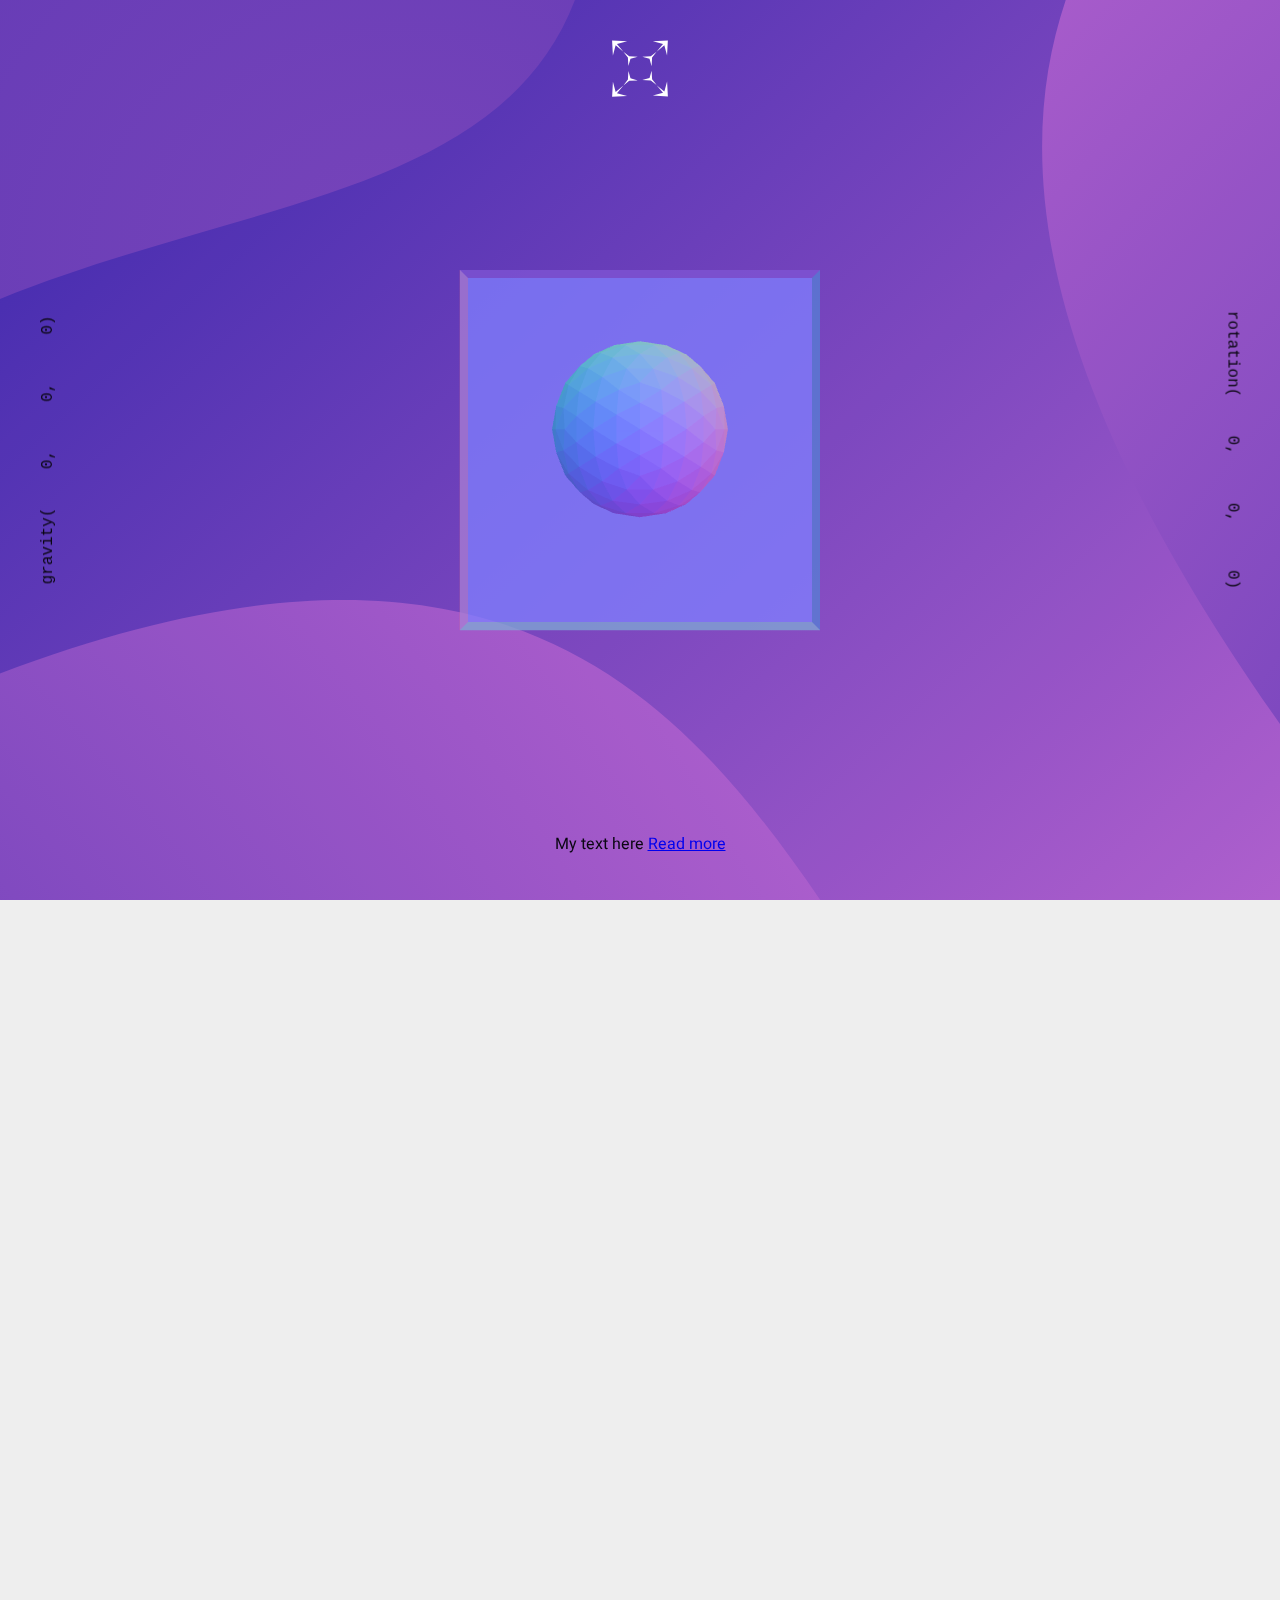
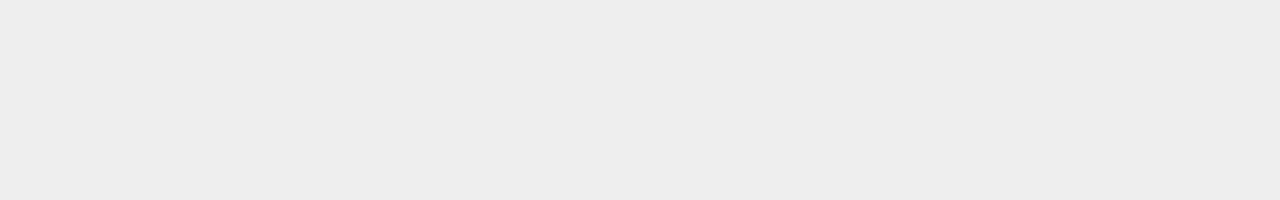
<file: index.html>
<!doctype html><html lang="en"><head><title data-react-helmet="true">Project Spatial</title><meta charset="utf-8"/><meta http-equiv="X-UA-Compatible" content="IE=edge"/><meta name="viewport" content="width=device-width, initial-scale=1"/><meta data-react-helmet="true" name="generator" content="Phenomic 0.20.3"/><meta data-react-helmet="true" property="og:site_name" content="spatial-project-website"/><meta data-react-helmet="true" name="twitter:site" content="@"/><meta data-react-helmet="true" name="viewport" content="width=device-width, initial-scale=1"/><meta data-react-helmet="true" property="og:type" content="article"/><meta data-react-helmet="true" property="og:title" content="Project Spatial"/><meta data-react-helmet="true" property="og:url" content="https://spatial.100shapes.com/"/><meta data-react-helmet="true" property="og:image" content="https://spatial.100shapes.com/"/><meta data-react-helmet="true" property="og:description" content="Brand awareness ROI SEO social buttons leading the pack curated hashtag."/><meta data-react-helmet="true" name="twitter:card" content="summary"/><meta data-react-helmet="true" name="twitter:title" content="Project Spatial"/><meta data-react-helmet="true" name="twitter:creator" content="@"/><meta data-react-helmet="true" name="twitter:description" content="Brand awareness ROI SEO social buttons leading the pack curated hashtag."/><meta data-react-helmet="true" name="twitter:image" content="https://spatial.100shapes.com/"/><meta data-react-helmet="true" name="description" content="Brand awareness ROI SEO social buttons leading the pack curated hashtag."/><link rel="stylesheet" href="/phenomic.browser.2be93374c9181ceb99b9.css"/><script data-react-helmet="true" src="https://cdn.polyfill.io/v2/polyfill.min.js"></script></head><body><div id="phenomic"><div class="_2Mf6m" data-reactroot="" data-reactid="1" data-react-checksum="-2015889022"><div hidden="" data-reactid="2"><!-- react-empty: 3 --><!-- react-empty: 4 --><style data-reactid="5">@-ms-viewport { width: device-width; }</style></div><div class="_116Tm" data-reactid="6"><div class="_1o90m" data-reactid="7"><!-- react-empty: 8 --><div class="_3GOc6" data-reactid="9"><div class="_22RzJ" data-reactid="10"><div id="poster" name="poster" class="_3sTuu _31fH9" data-reactid="11"><div class="HuYOI" style="background-image:url(/_/src/components/PosterFeature/noise.f56ba8f9939677a8c0b1d7818985765e.png);" data-reactid="12"></div><div class="_2l_aW _2e-_7" data-reactid="13"><div class="_3v8uy _2qUg3 _3_SAb" data-reactid="14"><a href="#details" data-reactid="15"><span title="Project Spatial" class="SVGInline SVGInline--cleaned _2owwN _1OPfa" data-reactid="16"><?xml version="1.0" encoding="UTF-8"?>
<svg class="SVGInline-svg SVGInline--cleaned-svg _2owwN-svg _1OPfa-svg" viewBox="0 0 65 66" version="1.1" xmlns="http://www.w3.org/2000/svg" xmlns:xlink="http://www.w3.org/1999/xlink">
    
    
    
    
    <g id="final" stroke="none" stroke-width="1" fill-rule="evenodd">
        <g id="spatial-icon-empty">
            <g id="box">
                <polygon id="Fill-3-Copy-2" transform="translate(8.827045, 9.212933) rotate(-810.000000) translate(-8.827045, -9.212933) " points="0.145838834 1.42263967 11.9074728 4.61448481 4.4397687 13.6267534 13.4010136 6.11652958 16.5778228 17.9420037 17.5082509 0.483861693"></polygon>
                <polygon id="Fill-6-Copy-2" transform="translate(21.545141, 21.980597) rotate(-810.000000) translate(-21.545141, -21.980597) " points="24.0657727 30.3360037 24.6258505 20.3849572 29.8526809 13.62519 23.1323097 18.8829124 13.2376018 19.4461792 21.6382064 21.8864363"></polygon>
                <polygon id="Fill-3-Copy-2" transform="translate(56.172955, 56.787067) rotate(-990.000000) translate(-56.172955, -56.787067) " points="47.4917491 48.9967743 59.2533831 52.1886195 51.785679 61.2008881 60.7469239 53.6906642 63.9237331 65.5161383 64.8541612 48.0579963"></polygon>
                <polygon id="Fill-6-Copy-2" transform="translate(43.454859, 44.019403) rotate(-990.000000) translate(-43.454859, -44.019403) " points="45.97549 52.37481 46.5355678 42.4237634 51.7623982 35.6639963 45.042027 40.9217186 35.1473191 41.4849854 43.5479237 43.9252425"></polygon>
                <polygon id="Fill-3-Copy-2" transform="translate(8.837263, 57.134501) rotate(-1260.000000) translate(-8.837263, -57.134501) " points="0.134388586 49.3285394 11.9253799 52.5268042 4.43903622 61.5571989 13.4226487 54.03187 16.6073873 65.8811282 17.5401377 48.3878733"></polygon>
                <polygon id="Fill-6-Copy-2" transform="translate(21.564329, 44.340158) rotate(-1260.000000) translate(-21.564329, -44.340158) " points="24.0912523 52.7123695 24.6527281 42.7413087 29.8926049 35.9679459 23.1554594 41.2362429 13.2360539 41.8006426 21.6576268 44.2458077"></polygon>
                <polygon id="Fill-3-Copy-2" transform="translate(56.171400, 9.211371) rotate(-1080.000000) translate(-56.171400, -9.211371) " points="47.4901937 1.42107811 59.2518277 4.61292325 51.7841236 13.6251919 60.7453685 6.11496801 63.9221777 17.9404421 64.8526058 0.482300131"></polygon>
                <polygon id="Fill-6-Copy-2" transform="translate(43.454296, 21.980032) rotate(-1080.000000) translate(-43.454296, -21.980032) " points="45.9749276 30.3354391 46.5350054 20.3843925 51.7618358 13.6246253 45.0414645 18.8823477 35.1467566 19.4456145 43.5473613 21.8858716"></polygon>
            </g>
        </g>
    </g>
</svg></span></a></div><div class="_1xoki _2qUg3 _3xlEV" data-reactid="17"><span class="_1W539" data-reactid="18"><!-- react-text: 19 -->gravity(<!-- /react-text --><!-- react-text: 20 -->    0,     0,     0<!-- /react-text --><!-- react-text: 21 -->)<!-- /react-text --></span></div><div class="_26CMe _2qUg3 _3xlEV" data-reactid="22"><span class="_1W539" data-reactid="23"><!-- react-text: 24 -->rotation(<!-- /react-text --><!-- react-text: 25 -->    0,     0,     0<!-- /react-text --><!-- react-text: 26 -->)<!-- /react-text --></span></div></div><span class="SVGInline SVGInline--cleaned _3txr1" data-reactid="27"><?xml version="1.0" encoding="UTF-8"?>
<svg class="SVGInline-svg SVGInline--cleaned-svg _3txr1-svg" width="1300px" height="1300px" viewBox="0 0 1300 1300" version="1.1" xmlns="http://www.w3.org/2000/svg" xmlns:xlink="http://www.w3.org/1999/xlink" preserveAspectRatio="xMidYMid slice">
    
    
    
    <defs>
        <linearGradient x1="0%" y1="0%" x2="101.999998%" y2="100.999999%" id="linearGradient-1">
            <stop stop-color="#3023AE" offset="0%"></stop>
            <stop stop-color="#C96DD8" offset="100%"></stop>
        </linearGradient>
        <radialGradient cx="86.3182368%" cy="69.6900647%" fx="86.3182368%" fy="69.6900647%" r="175.667922%" id="radialGradient-2">
            <stop stop-color="#7A46BF" offset="0%"></stop>
            <stop stop-color="#3023AE" offset="100%"></stop>
        </radialGradient>
        <radialGradient cx="0%" cy="0%" fx="0%" fy="0%" r="143.544416%" id="radialGradient-3">
            <stop stop-color="#0093D2" offset="0%"></stop>
            <stop stop-color="#5E39BA" offset="35.7940051%"></stop>
            <stop stop-color="#C96DD8" offset="100%"></stop>
        </radialGradient>
    </defs>
    <g id="Page-1" stroke="none" stroke-width="1" fill-rule="evenodd">
        <g id="Artboard-Copy-8">
            <rect id="Rectangle-10-Copy" fill="url(#linearGradient-1)" x="0" y="0" width="1452" height="1310"></rect>
            <path d="M-325.973373,751.183529 C-49.2507378,327.945397 546.70836,511.711755 601.224482,124.152429 C655.740605,-263.406897 195.8278,-410.113774 -246,-410.113774 C-687.8278,-410.113774 -846,-591.530188 -846,-149.702388 C-846,292.125412 -602.696008,1174.42166 -325.973373,751.183529 Z" id="Oval-2" fill="url(#radialGradient-2)"></path>
            <path d="M-174.526477,2362.70923 C102.196158,1939.4711 567.545114,2908.27352 622.061237,2520.7142 C676.577359,2133.15487 1382.30007,1807.50686 419.017458,1096.68413 C-544.265151,385.861397 -922.834116,508.165355 -922.834116,949.993155 C-922.834116,1391.82095 -451.249112,2785.94736 -174.526477,2362.70923 Z" id="Oval-2-Copy" fill="url(#radialGradient-3)" transform="translate(-0.253019, 1602.675378) rotate(-65.000000) translate(0.253019, -1602.675378) "></path>
            <path d="M1736.41119,1409.772 C2013.13383,986.533871 2478.48278,1955.3363 2532.99891,1567.77697 C2587.51503,1180.21765 3293.23774,854.569631 2329.95513,143.746901 C1366.67252,-567.07583 988.103552,-444.771873 988.103552,-2.94407271 C988.103552,438.883727 1459.68856,1833.01014 1736.41119,1409.772 Z" id="Oval-2-Copy-2" fill="url(#radialGradient-3)" transform="translate(1910.684649, 649.738151) rotate(-164.000000) translate(-1910.684649, -649.738151) "></path>
            <rect id="Rectangle-12" fill-opacity="0.0243432971" x="0" y="0" width="2000" height="1300"></rect>
        </g>
    </g>
</svg></span><div class="_1Fn0g _2qUg3 _3_SAb" data-reactid="28"><span data-reactid="29">My text here</span><!-- react-text: 30 --> <!-- /react-text --><a href="#details" data-reactid="31">Read more</a></div></div><div id="details" name="details" data-reactid="32"><main id="main" class="_1N9Ll _3GecY" data-reactid="33"><div class="_2uSJZ" data-reactid="34"><div class="_22opX" data-reactid="35"><header class="Xe8ix" data-reactid="36"><a href="#poster" data-reactid="37"><span title="Project Spatial" class="SVGInline SVGInline--cleaned _3fl7j _1OPfa" data-reactid="38"><?xml version="1.0" encoding="UTF-8"?>
<svg class="SVGInline-svg SVGInline--cleaned-svg _3fl7j-svg _1OPfa-svg" viewBox="0 0 65 66" version="1.1" xmlns="http://www.w3.org/2000/svg" xmlns:xlink="http://www.w3.org/1999/xlink">
    
    
    
    
    <g id="final" stroke="none" stroke-width="1" fill-rule="evenodd">
        <g id="spatial-icon-ball">
            <g id="box">
                <polygon id="Fill-3-Copy-2" transform="translate(8.827045, 9.212933) rotate(-810.000000) translate(-8.827045, -9.212933) " points="0.145838834 1.42263967 11.9074728 4.61448481 4.4397687 13.6267534 13.4010136 6.11652958 16.5778228 17.9420037 17.5082509 0.483861693"></polygon>
                <polygon id="Fill-6-Copy-2" transform="translate(21.545141, 21.980597) rotate(-810.000000) translate(-21.545141, -21.980597) " points="24.0657727 30.3360037 24.6258505 20.3849572 29.8526809 13.62519 23.1323097 18.8829124 13.2376018 19.4461792 21.6382064 21.8864363"></polygon>
                <polygon id="Fill-3-Copy-2" transform="translate(56.172955, 56.787067) rotate(-990.000000) translate(-56.172955, -56.787067) " points="47.4917491 48.9967743 59.2533831 52.1886195 51.785679 61.2008881 60.7469239 53.6906642 63.9237331 65.5161383 64.8541612 48.0579963"></polygon>
                <polygon id="Fill-6-Copy-2" transform="translate(43.454859, 44.019403) rotate(-990.000000) translate(-43.454859, -44.019403) " points="45.97549 52.37481 46.5355678 42.4237634 51.7623982 35.6639963 45.042027 40.9217186 35.1473191 41.4849854 43.5479237 43.9252425"></polygon>
                <polygon id="Fill-3-Copy-2" transform="translate(8.837263, 57.134501) rotate(-1260.000000) translate(-8.837263, -57.134501) " points="0.134388586 49.3285394 11.9253799 52.5268042 4.43903622 61.5571989 13.4226487 54.03187 16.6073873 65.8811282 17.5401377 48.3878733"></polygon>
                <polygon id="Fill-6-Copy-2" transform="translate(21.564329, 44.340158) rotate(-1260.000000) translate(-21.564329, -44.340158) " points="24.0912523 52.7123695 24.6527281 42.7413087 29.8926049 35.9679459 23.1554594 41.2362429 13.2360539 41.8006426 21.6576268 44.2458077"></polygon>
                <polygon id="Fill-3-Copy-2" transform="translate(55.681206, 8.729071) rotate(-1080.000000) translate(-55.681206, -8.729071) " points="47 0.93877798 58.761634 4.13062311 51.2939299 13.1428917 60.2551748 5.63266788 63.431984 17.458142 64.3624121 -4.4408921e-14"></polygon>
                <polygon id="Fill-6-Copy-2" transform="translate(43.454296, 21.980032) rotate(-1080.000000) translate(-43.454296, -21.980032) " points="45.9749276 30.3354391 46.5350054 20.3843925 51.7618358 13.6246253 45.0414645 18.8823477 35.1467566 19.4456145 43.5473613 21.8858716"></polygon>
            </g>
            <g id="ball" opacity="0.75" transform="translate(11.000000, 11.000000)">
                <polygon id="Polygon-4" points="21.5 0.123595506 34.2820666 4.30161699 42.1818182 15.2398192 42.1818182 28.7601808 34.2820666 39.698383 21.5 43.8764045 8.71793341 39.698383 0.818181818 28.7601808 0.818181818 15.2398192 8.71793341 4.30161699"></polygon>
            </g>
        </g>
    </g>
</svg></span></a></header><h1 data-reactid="39">Spatial interaction</h1><p data-reactid="40">Brand awareness ROI SEO social buttons leading the pack curated hashtag.</p><form class="_2qgEg" action="//100shapes.us4.list-manage.com/subscribe/post?u=1fed8ca99f8c2af5c40d35bac&amp;amp;id=ebe36b353b" method="post" novalidate="" target="_blank" rel="noopener" data-reactid="41"><label class="_3uei6 _2Wx07" for="newsletter-email-input" data-reactid="42">Email</label><input type="email" class="_18Mn4 _3CX4I" id="newsletter-email-input" name="EMAIL" placeholder="Your email" data-reactid="43"/><button class="_28BlT _1amTz" type="submit" data-reactid="44"><span class="_158hj _2Wx07" data-reactid="45">Join mailing list</span><span class="SVGInline SVGInline--cleaned _3wUJ6" data-reactid="46"><?xml version="1.0" encoding="UTF-8"?>
<svg class="SVGInline-svg SVGInline--cleaned-svg _3wUJ6-svg" viewBox="0 0 36 44" version="1.1" xmlns="http://www.w3.org/2000/svg" xmlns:xlink="http://www.w3.org/1999/xlink">
    
    
    
    
    <g id="final" stroke="none" stroke-width="1" fill-rule="evenodd">
        <g id="f4" transform="translate(-892.000000, -800.000000)">
            <g id="Group-4" transform="translate(491.000000, 787.000000)">
                <polygon id="arrow-icon" transform="translate(413.168057, 35.168057) rotate(-675.000000) translate(-413.168057, -35.168057) " points="396.830806 20.507424 418.965146 26.5141903 404.911597 43.4744718 421.775856 29.3409039 427.754326 51.5953858 429.505308 18.740728"></polygon>
            </g>
        </g>
    </g>
</svg></span></button></form></div><footer class="_1cMPN" data-reactid="47"><p data-reactid="48"><!-- react-text: 49 -->Incubated by <!-- /react-text --><a href="https://100shapes.com" data-reactid="50"><span title="100 Shapes" class="SVGInline SVGInline--cleaned _1x1Mg" data-reactid="51"><?xml version="1.0" encoding="UTF-8"?>
<svg class="SVGInline-svg SVGInline--cleaned-svg _1x1Mg-svg" viewBox="0 0 824 330" version="1.1" xmlns="http://www.w3.org/2000/svg" xmlns:xlink="http://www.w3.org/1999/xlink">
    
    
    
    
    <g id="100s_logotype">
        <path d="M164.589,329.3795 C73.8049176,329.3795 0.2095,255.784082 0.2095,165 C0.2095,74.2159176 73.8049176,0.6205 164.589,0.6205 C255.373082,0.6205 328.9685,74.2159176 328.9685,165 C328.9685,255.784082 255.373082,329.3795 164.589,329.3795 Z M164.589,307.9265 C243.524918,307.9265 307.5155,243.935918 307.5155,165 C307.5155,86.0640824 243.524918,22.0735 164.589,22.0735 C85.6530824,22.0735 21.6625,86.0640824 21.6625,165 C21.6625,243.935918 85.6530824,307.9265 164.589,307.9265 Z" id="Stroke-1" fill-rule="nonzero"></path>
        <path d="M69.118,201.577 L90.023,201.577 L90.023,129.985 L69.118,129.985 L69.118,201.577 Z M142.082,203.009 C164.419,203.009 181.887,186.543 181.887,165.781 C181.887,144.876 164.419,128.553 142.082,128.553 C119.888,128.553 102.277,144.876 102.277,165.781 C102.277,186.543 119.888,203.009 142.082,203.009 Z M142.082,184.681 C131.486,184.681 123.182,176.377 123.182,165.781 C123.182,155.186 131.486,146.738 142.082,146.738 C152.534,146.738 160.982,155.186 160.982,165.781 C160.982,176.377 152.534,184.681 142.082,184.681 Z M232.372,203.009 C254.709,203.009 272.177,186.543 272.177,165.781 C272.177,144.876 254.709,128.553 232.372,128.553 C210.179,128.553 192.567,144.876 192.567,165.781 C192.567,186.543 210.179,203.009 232.372,203.009 Z M232.372,184.681 C221.777,184.681 213.472,176.377 213.472,165.781 C213.472,155.186 221.777,146.738 232.372,146.738 C242.825,146.738 251.272,155.186 251.272,165.781 C251.272,176.377 242.825,184.681 232.372,184.681 L232.372,184.681 Z" id="Fill-3"></path>
        <path d="M390.952,203.009 C409.709,203.009 420.448,192.127 420.448,178.668 C420.448,154.326 385.368,159.624 385.368,148.742 C385.368,144.59 390.379,143.015 395.82,143.731 C400.831,144.447 406.702,146.881 410.282,149.745 L420.304,136.285 C412,130.701 400.831,128.553 393.529,128.553 C376.204,128.553 364.749,138.576 364.749,151.606 C364.749,174.802 400.116,169.79 400.116,181.388 C400.116,185.397 395.82,187.402 390.093,186.972 C384.079,186.543 376.204,183.393 371.479,179.384 L361.885,194.132 C369.474,200.145 381.931,203.009 390.952,203.009 Z M471.506,128.553 C463.201,128.553 456.042,131.847 450.744,137.288 L450.744,94.189 L429.983,94.189 L429.983,201.577 L450.744,201.577 L450.744,160.054 C450.744,152.608 457.188,146.738 465.492,146.738 C473.367,146.738 478.808,151.606 478.808,158.908 L478.808,201.577 L499.713,201.577 L499.713,156.331 C499.713,139.435 488.402,128.553 471.506,128.553 Z M565.978,129.842 L565.978,136.572 C560.393,131.56 553.091,128.553 544.5,128.553 C524.168,128.553 508.704,144.876 508.704,165.781 C508.704,186.686 524.168,203.009 544.5,203.009 C553.091,203.009 560.393,200.002 565.978,194.991 L565.978,201.72 L586.882,201.577 L586.882,129.842 L565.978,129.842 Z M548.509,184.681 C537.914,184.681 529.609,176.377 529.609,165.781 C529.609,155.186 537.914,146.738 548.509,146.738 C558.962,146.738 567.409,155.186 567.409,165.781 C567.409,176.377 558.962,184.681 548.509,184.681 Z M641.319,128.553 C632.585,128.553 625.283,131.56 619.699,136.572 L619.699,129.985 L598.937,129.985 L598.937,237.373 L619.699,237.516 L619.699,194.991 C625.283,200.002 632.585,203.009 641.319,203.009 C661.651,203.009 676.972,186.686 676.972,165.781 C676.972,144.876 661.651,128.553 641.319,128.553 Z M637.167,184.681 C626.715,184.681 618.267,176.377 618.267,165.781 C618.267,155.186 626.715,146.738 637.167,146.738 C647.763,146.738 656.21,155.186 656.21,165.781 C656.21,176.377 647.763,184.681 637.167,184.681 Z M759.301,165.638 C759.301,143.015 744.983,128.41 723.505,128.41 C700.166,128.41 684.846,144.59 684.846,165.781 C684.846,187.116 699.021,203.009 724.078,203.009 C738.539,203.009 751.283,195.85 757.153,184.395 L742.262,177.093 C736.678,184.538 730.664,186.972 723.935,186.972 C713.626,186.972 707.612,181.245 706.037,171.795 L759.015,171.795 C759.158,169.647 759.301,167.643 759.301,165.638 Z M723.362,144.733 C732.526,144.733 737.967,149.888 739.542,159.195 L706.18,159.195 C708.185,150.46 713.912,144.733 723.362,144.733 Z M794.294,203.009 C813.051,203.009 823.79,192.127 823.79,178.668 C823.79,154.326 788.71,159.624 788.71,148.742 C788.71,144.59 793.722,143.015 799.163,143.731 C804.174,144.447 810.045,146.881 813.624,149.745 L823.647,136.285 C815.342,130.701 804.174,128.553 796.872,128.553 C779.546,128.553 768.092,138.576 768.092,151.606 C768.092,174.802 803.458,169.79 803.458,181.388 C803.458,185.397 799.163,187.402 793.435,186.972 C787.422,186.543 779.546,183.393 774.821,179.384 L765.228,194.132 C772.817,200.145 785.274,203.009 794.294,203.009 L794.294,203.009 Z" id="Fill-4"></path>
    </g>
</svg></span></a></p></footer></div></main></div></div></div></div></div></div></div><script>window.__COLLECTION__ = [{"layout":"PageError","route":"404.html","description":"","__filename":"404.md","__url":"/404.html","__resourceUrl":"/404.html","__dataUrl":"/404.html.7f6093458561a2a9bb2178ef2cba0f0f.json"},{"title":"Project Spatial","layout":"Homepage","description":"Brand awareness ROI SEO social buttons leading the pack curated hashtag.","__filename":"index.md","__url":"/","__resourceUrl":"/index.html","__dataUrl":"/index.html.21e2475fa12a85207a26a08aa29b6082.json"}];window.__INITIAL_STATE__ = {"pages":{"/":{"head":{"title":"Project Spatial","layout":"Homepage","description":"Brand awareness ROI SEO social buttons leading the pack curated hashtag."},"body":"<p>Brand awareness ROI SEO social buttons leading the pack curated hashtag.</p>\n","__filename":"index.md","__url":"/","__resourceUrl":"/index.html","__dataUrl":"/index.html.21e2475fa12a85207a26a08aa29b6082.json","type":"Homepage"}}}</script><script src="/phenomic.browser.2be93374c9181ceb99b9.js"></script></body></html>
</file>
<file: phenomic.browser.2be93374c9181ceb99b9.css>
@import url(https://fonts.googleapis.com/css?family=Heebo);html{box-sizing:border-box}*,:after,:before{box-sizing:inherit}body,html{margin:0;padding:0}html{min-height:100%}body{color:#0a0612;font-size:1rem;line-height:1.5rem;font-family:Heebo,-apple-system,BlinkMacSystemFont,Segoe UI,Roboto,Oxygen,Ubuntu,Cantarell,Fira Sans,Droid Sans,Helvetica Neue,sans-serif}._2Mf6m{min-height:100vh;display:-ms-flexbox;display:flex;-ms-flex-direction:column;flex-direction:column}._116Tm{-ms-flex:1 1 auto;flex:1 1 auto;display:-ms-flexbox;display:flex;-ms-flex-align:stretch;align-items:stretch;-ms-flex-direction:column;flex-direction:column}._1o90m,._3GOc6{display:-ms-flexbox;display:flex;-ms-flex-direction:column;flex-direction:column;-ms-flex-positive:1;flex-grow:1}._1KhX5{display:-ms-flexbox;display:flex;height:25vh;-ms-flex-pack:center;justify-content:center;-ms-flex-align:center;align-items:center}._3i5XI{height:5vh;min-height:5rem;width:5vh;min-width:5rem;border:6px solid rgba(0,0,0,.2);border-top-color:rgba(0,0,0,.8);border-radius:100%;animation:_3H5Gy .6s infinite linear .25s;opacity:0}@keyframes _3H5Gy{0%{opacity:1;transform:rotate(0)}to{opacity:1;transform:rotate(359deg)}}._1OPfa{display:block;width:3.5em;height:auto;margin:0 auto;fill:#fff;margin-top:2.5em}._1W539{font-family:Andale Mono,monospace;line-height:1;display:block;white-space:pre}._2qUg3{position:absolute;-webkit-backface-visibility:hidden;backface-visibility:hidden;will-change:transform;line-height:1;margin:0}._3_SAb{width:100%;margin:3rem 0;text-align:center}._3xlEV{top:50%;margin:auto 3rem;white-space:nowrap}._2e-_7{width:100%;height:100%;overflow:hidden;position:relative}._3v8uy{top:0;left:0;margin-top:0}._1xoki{left:0;transform:translateX(-50%) translateY(-50%) rotate(-90deg)}._26CMe{right:0;transform:translateX(50%) translateY(-50%) rotate(90deg)}._31fH9{position:relative;height:100%;width:100%}._3txr1,.HuYOI{position:absolute;top:0;right:0;bottom:0;left:0}.HuYOI{z-index:3;pointer-events:none}._3txr1{z-index:1}._3txr1 svg{width:100%;height:100%}._2l_aW{position:relative;z-index:2}._1Fn0g{bottom:0;left:0;z-index:10}._3CX4I{-webkit-appearance:none;-moz-appearance:none;appearance:none}._1amTz,._3CX4I{font-family:inherit}._1amTz::-moz-focus-inner,._3CX4I::-moz-focus-inner{border:0;padding:0}._2Wx07{position:absolute;overflow:hidden;clip:rect(0 0 0 0);height:1px;width:1px;margin:-1px;padding:0;border:0}._2qgEg{position:relative;width:100%;max-width:28rem;margin:0 auto;font-size:1.5rem}._18Mn4{position:absolute;top:0;left:0;font-size:inherit;width:100%;width:clac(100% - 2em);height:2em;padding:.25em .5em;border:none}._18Mn4:focus{outline:3px solid #613bb8}._28BlT{position:absolute;right:0;font-size:inherit;width:2.5em;height:2em;border:none;background:#613bb8;color:#fff}._28BlT:focus{outline:3px solid #613bb8}._3wUJ6{display:block;width:1em;margin:0 auto}._3wUJ6 svg{display:block;fill:currentColor}._3GecY{display:-ms-flexbox;display:flex;text-align:center;height:100%}._3GecY a{color:inherit}._3GecY a:focus,._3GecY a:hover{color:#0038cc}._2uSJZ{position:fixed;top:0;left:0;width:100%;height:100%}._2uSJZ,._22opX{display:-ms-flexbox;display:flex;-ms-flex-direction:column;flex-direction:column}._22opX{-ms-flex-pack:center;justify-content:center;-ms-flex-positive:1;flex-grow:1}.Xe8ix{position:absolute;top:0;left:0;width:100%;height:100%;background-image:url(/src/assets/header-sploosh-purple.49dc7a9195c4279bb37f746a63608b51.svg?context=/Users/james/Development/100shapes/spatial/spatial-project-website/content);background-size:auto;background-position:50% -1px;background-repeat:no-repeat}._1cMPN{position:relative;z-index:1;color:#aaa}._1x1Mg{width:7.25em;margin:0 .25em;color:inherit}._1x1Mg,._1x1Mg svg{display:inline-block}._1x1Mg svg{fill:currentColor;vertical-align:-1.1em}._22RzJ{-ms-flex-positive:1;flex-grow:1;background-color:#eee}._1N9Ll,._3sTuu{height:100vh;width:100%;position:relative}._1Zu4s{display:-ms-flexbox;display:flex;-ms-flex-direction:column;flex-direction:column;-ms-flex-pack:center;justify-content:center;-ms-flex-align:center;align-items:center;min-height:50vh;padding:1rem 0}._2vfNd{font-size:4rem;line-height:4rem;color:#ddd}._3DufC{margin:4rem 0;font-size:2rem;line-height:3rem;text-align:center}
</file>
